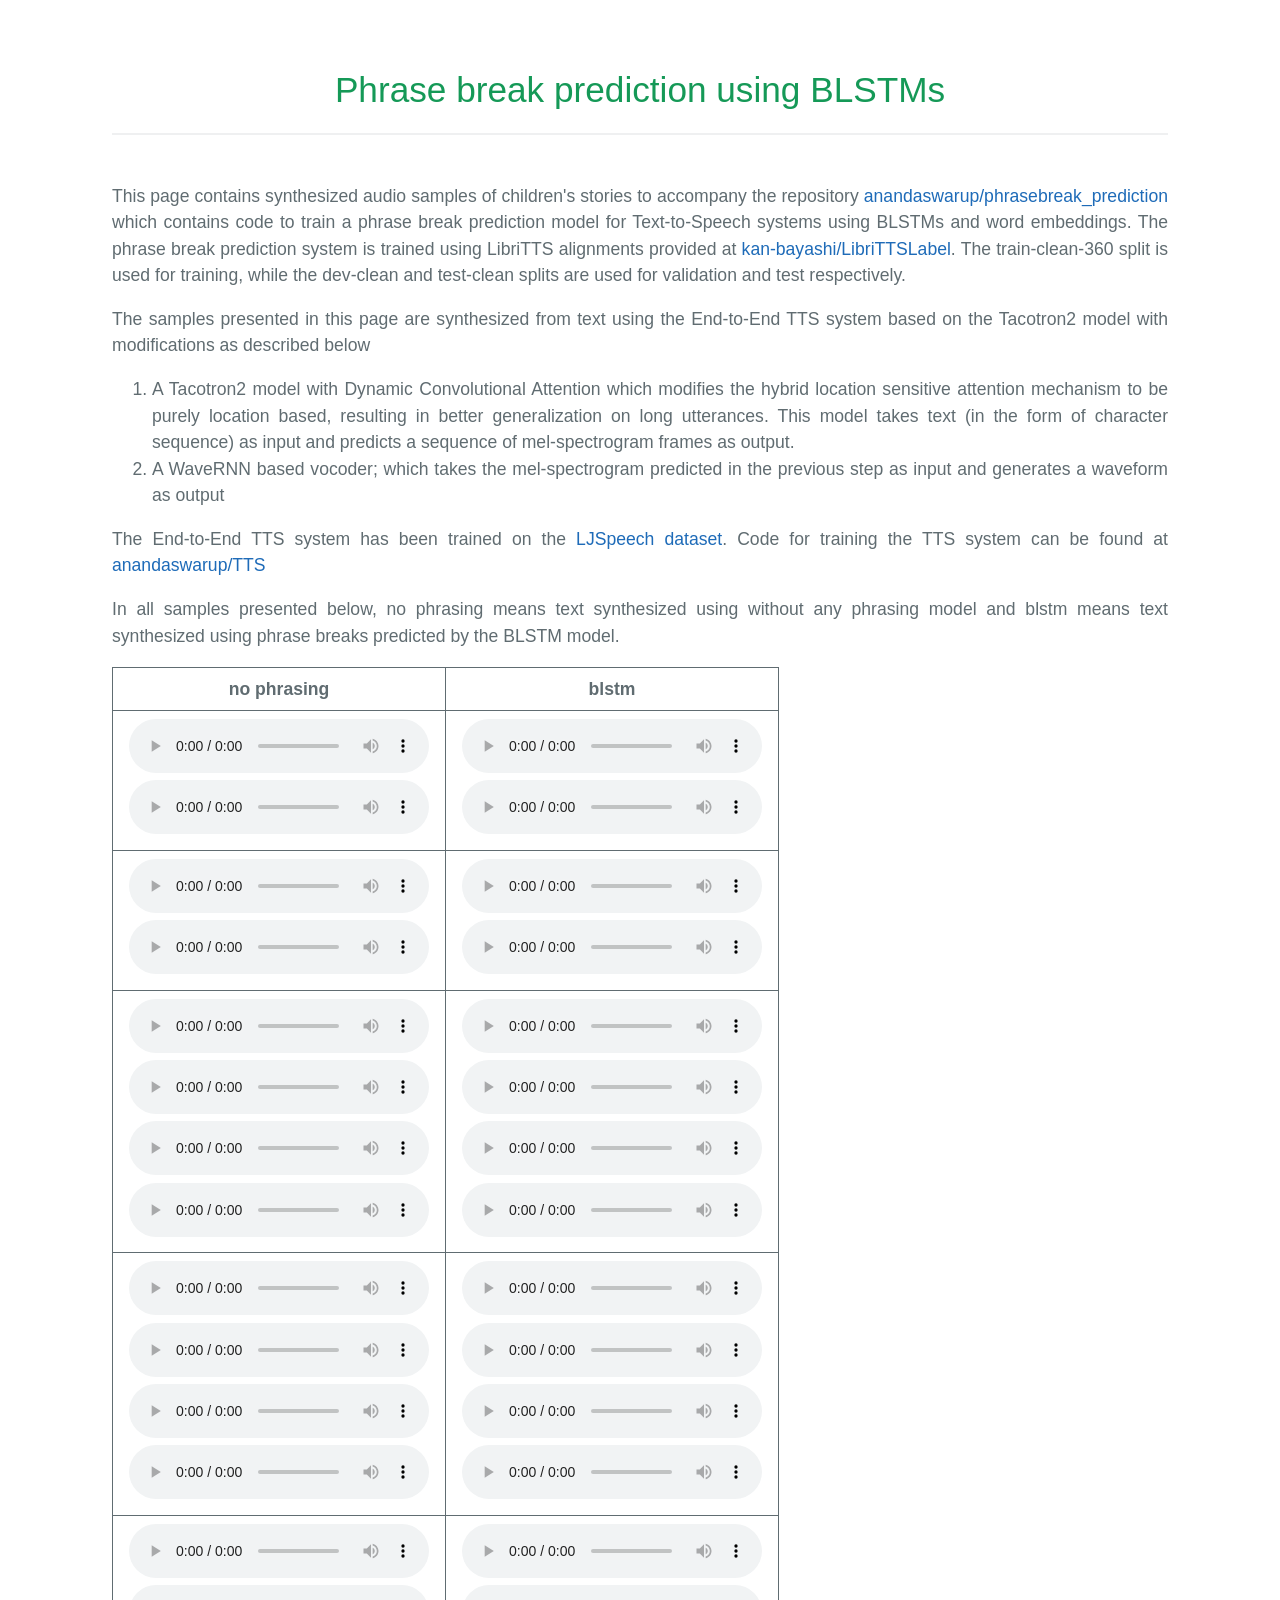
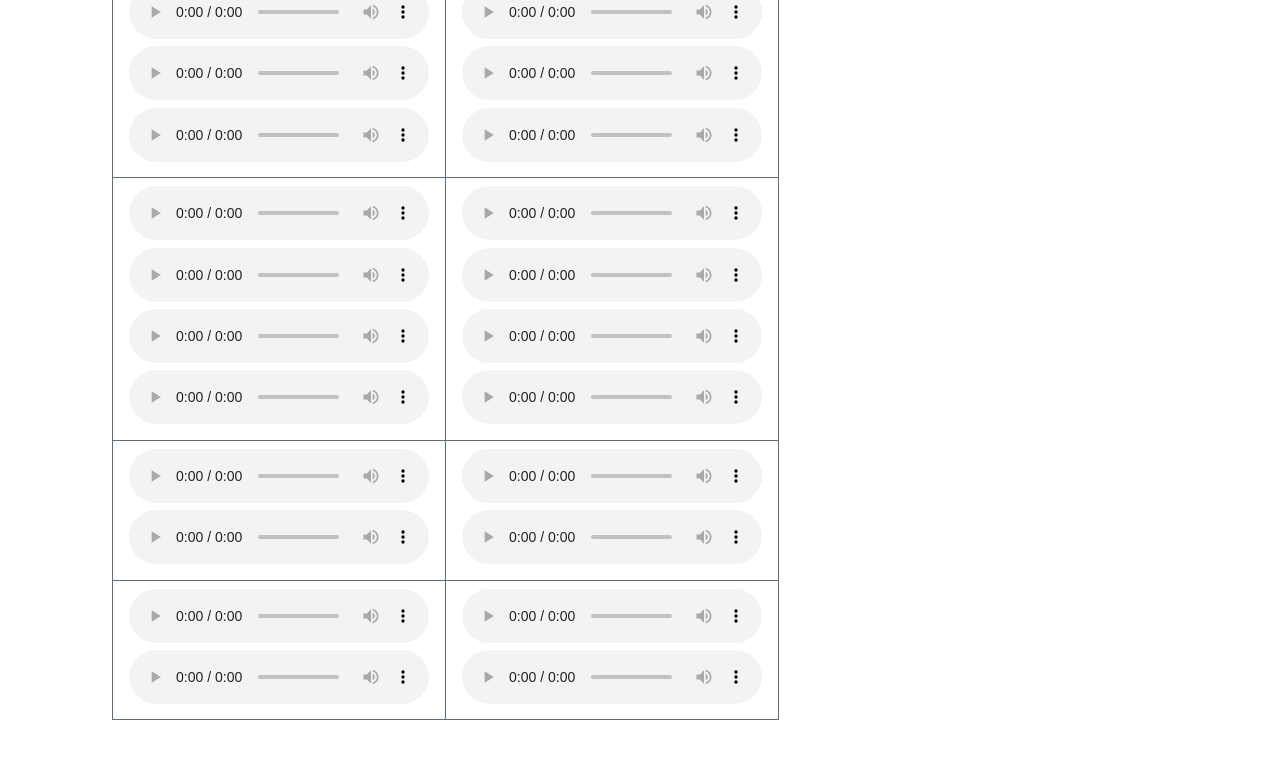
<file: index.html>
<!DOCTYPE html>
<html>

<head>
    <link rel="stylesheet" type="text/css" href="style.css">
    <title>Phrase break prediction using BLSTMs</title>
    <!-- <link rel="icon" type="image/png" href="icon.svg"> -->
</head>

<body>
    <header>
        <h1>
            Phrase break prediction using BLSTMs
        </h1>
        <hr>
    </header>
    <main>
        <p> This page contains synthesized audio samples of children's stories to accompany the repository <a
                href="https://github.com/anandaswarup/phrasebreak_prediction">anandaswarup/phrasebreak_prediction</a>
            which contains code to train a phrase break prediction model for Text-to-Speech systems using BLSTMs and
            word embeddings. The phrase break prediction system is trained using LibriTTS alignments provided at <a
                href="https://github.com/kan-bayashi/LibriTTSLabel">kan-bayashi/LibriTTSLabel</a>. The
            train-clean-360 split is used for training, while the dev-clean and test-clean splits are used for
            validation and test respectively.
            <br />
        </p>
        <p>
            The samples presented in this page are synthesized from text using the End-to-End TTS system based on the
            Tacotron2 model with modifications as described below
        <ol>
            <li>
                A Tacotron2 model with Dynamic Convolutional Attention which modifies the hybrid location sensitive
                attention mechanism to be purely location based, resulting in better generalization on long utterances.
                This model takes text (in the form of character sequence) as input and predicts a sequence of
                mel-spectrogram frames as output.
            </li>
            <li>
                A WaveRNN based vocoder; which takes the mel-spectrogram predicted in the previous step as input and
                generates a waveform as output
            </li>
        </ol>
        The End-to-End TTS system has been trained on the <a href="https://keithito.com/LJ-Speech-Dataset">LJSpeech
            dataset</a>. Code for training the TTS system can be found at <a href="
            https://github.com/anandaswarup/TTS">anandaswarup/TTS</a>
        <br />
        </p>
        <p>
            In all samples presented below, no phrasing means text synthesized using without any phrasing model and
            blstm means text synthesized using phrase breaks predicted by the BLSTM model.
        </p>
        <p>
        <table class="center">
            <tr>
                <th>
                    no phrasing
                </th>
                <th>
                    blstm
                </th>
            </tr>
            <tr>
                <td>
                    <audio controls>
                        <source
                            src="https://github.com/anandaswarup/phrasebreak_prediction/blob/9f08990283b5c2fab46a5afbb432768335712239/samples/stories_no_punc/story_01_01-tacotron2_300000steps-WaveRNN_300000steps.wav?raw=true"
                            ,type="audio/wav">
                    </audio>
                    <br>
                    <audio controls>
                        <source
                            src="https://github.com/anandaswarup/phrasebreak_prediction/blob/9f08990283b5c2fab46a5afbb432768335712239/samples/stories_no_punc/story_01_02-tacotron2_300000steps-WaveRNN_300000steps.wav?raw=true"
                            ,type="audio/wav">
                    </audio>
                </td>
                <td>
                    <audio controls>
                        <source
                            src="https://github.com/anandaswarup/phrasebreak_prediction/blob/9f08990283b5c2fab46a5afbb432768335712239/samples/stories_model_predicted_punc/story_01_01-tacotron2_300000steps-WaveRNN_300000steps.wav?raw=true"
                            ,type="audio/wav">
                    </audio>
                    <br>
                    <audio controls>
                        <source
                            src="https://github.com/anandaswarup/phrasebreak_prediction/blob/9f08990283b5c2fab46a5afbb432768335712239/samples/stories_model_predicted_punc/story_01_02-tacotron2_300000steps-WaveRNN_300000steps.wav?raw=true"
                            ,type="audio/wav">
                    </audio>
                </td>
            </tr>
            <tr>
                <td>
                    <audio controls>
                        <source
                            src="https://github.com/anandaswarup/phrasebreak_prediction/blob/9f08990283b5c2fab46a5afbb432768335712239/samples/stories_no_punc/story_02_01-tacotron2_300000steps-WaveRNN_300000steps.wav?raw=true"
                            ,type="audio/wav">
                    </audio>
                    <br>
                    <audio controls>
                        <source
                            src="https://github.com/anandaswarup/phrasebreak_prediction/blob/9f08990283b5c2fab46a5afbb432768335712239/samples/stories_no_punc/story_02_02-tacotron2_300000steps-WaveRNN_300000steps.wav?raw=true"
                            ,type="audio/wav">
                    </audio>
                </td>
                <td>
                    <audio controls>
                        <source
                            src="https://github.com/anandaswarup/phrasebreak_prediction/blob/9f08990283b5c2fab46a5afbb432768335712239/samples/stories_model_predicted_punc/story_02_01-tacotron2_300000steps-WaveRNN_300000steps.wav?raw=true"
                            ,type="audio/wav">
                    </audio>
                    <br>
                    <audio controls>
                        <source
                            src="https://github.com/anandaswarup/phrasebreak_prediction/blob/9f08990283b5c2fab46a5afbb432768335712239/samples/stories_model_predicted_punc/story_02_02-tacotron2_300000steps-WaveRNN_300000steps.wav?raw=true"
                            ,type="audio/wav">
                    </audio>
                </td>
            </tr>
            <tr>
                <td>
                    <audio controls>
                        <source
                            src="https://github.com/anandaswarup/phrasebreak_prediction/blob/9f08990283b5c2fab46a5afbb432768335712239/samples/stories_no_punc/story_03_01-tacotron2_300000steps-WaveRNN_300000steps.wav?raw=true"
                            ,type="audio/wav">
                    </audio>
                    <br>
                    <audio controls>
                        <source
                            src="https://github.com/anandaswarup/phrasebreak_prediction/blob/9f08990283b5c2fab46a5afbb432768335712239/samples/stories_no_punc/story_03_02-tacotron2_300000steps-WaveRNN_300000steps.wav?raw=true"
                            ,type="audio/wav">
                    </audio>
                    <br>
                    <audio controls>
                        <source
                            src="https://github.com/anandaswarup/phrasebreak_prediction/blob/9f08990283b5c2fab46a5afbb432768335712239/samples/stories_no_punc/story_03_03-tacotron2_300000steps-WaveRNN_300000steps.wav?raw=true"
                            ,type="audio/wav">
                    </audio>
                    <br>
                    <audio controls>
                        <source
                            src="https://github.com/anandaswarup/phrasebreak_prediction/blob/9f08990283b5c2fab46a5afbb432768335712239/samples/stories_no_punc/story_03_04-tacotron2_300000steps-WaveRNN_300000steps.wav?raw=true"
                            ,type="audio/wav">
                    </audio>
                </td>
                <td>
                    <audio controls>
                        <source
                            src="https://github.com/anandaswarup/phrasebreak_prediction/blob/9f08990283b5c2fab46a5afbb432768335712239/samples/stories_model_predicted_punc/story_03_01-tacotron2_300000steps-WaveRNN_300000steps.wav?raw=true"
                            ,type="audio/wav">
                    </audio>
                    <br>
                    <audio controls>
                        <source
                            src="https://github.com/anandaswarup/phrasebreak_prediction/blob/9f08990283b5c2fab46a5afbb432768335712239/samples/stories_model_predicted_punc/story_03_02-tacotron2_300000steps-WaveRNN_300000steps.wav?raw=true"
                            ,type="audio/wav">
                    </audio>
                    <br>
                    <audio controls>
                        <source
                            src="https://github.com/anandaswarup/phrasebreak_prediction/blob/9f08990283b5c2fab46a5afbb432768335712239/samples/stories_model_predicted_punc/story_03_03-tacotron2_300000steps-WaveRNN_300000steps.wav?raw=true"
                            ,type="audio/wav">
                    </audio>
                    <br>
                    <audio controls>
                        <source
                            src="https://github.com/anandaswarup/phrasebreak_prediction/blob/9f08990283b5c2fab46a5afbb432768335712239/samples/stories_model_predicted_punc/story_03_04-tacotron2_300000steps-WaveRNN_300000steps.wav?raw=true"
                            ,type="audio/wav">
                    </audio>
                </td>
            </tr>
            <tr>
                <td>
                    <audio controls>
                        <source
                            src="https://github.com/anandaswarup/phrasebreak_prediction/blob/9f08990283b5c2fab46a5afbb432768335712239/samples/stories_no_punc/story_04_01-tacotron2_300000steps-WaveRNN_300000steps.wav?raw=true"
                            ,type="audio/wav">
                    </audio>
                    <br>
                    <audio controls>
                        <source
                            src="https://github.com/anandaswarup/phrasebreak_prediction/blob/9f08990283b5c2fab46a5afbb432768335712239/samples/stories_no_punc/story_04_02-tacotron2_300000steps-WaveRNN_300000steps.wav?raw=true"
                            ,type="audio/wav">
                    </audio>
                    <br>
                    <audio controls>
                        <source
                            src="https://github.com/anandaswarup/phrasebreak_prediction/blob/9f08990283b5c2fab46a5afbb432768335712239/samples/stories_no_punc/story_04_03-tacotron2_300000steps-WaveRNN_300000steps.wav?raw=true"
                            ,type="audio/wav">
                    </audio>
                    <br>
                    <audio controls>
                        <source
                            src="https://github.com/anandaswarup/phrasebreak_prediction/blob/9f08990283b5c2fab46a5afbb432768335712239/samples/stories_no_punc/story_04_04-tacotron2_300000steps-WaveRNN_300000steps.wav?raw=true"
                            ,type="audio/wav">
                    </audio>
                </td>
                <td>
                    <audio controls>
                        <source
                            src="https://github.com/anandaswarup/phrasebreak_prediction/blob/9f08990283b5c2fab46a5afbb432768335712239/samples/stories_model_predicted_punc/story_04_01-tacotron2_300000steps-WaveRNN_300000steps.wav?raw=true"
                            ,type="audio/wav">
                    </audio>
                    <br>
                    <audio controls>
                        <source
                            src="https://github.com/anandaswarup/phrasebreak_prediction/blob/9f08990283b5c2fab46a5afbb432768335712239/samples/stories_model_predicted_punc/story_04_02-tacotron2_300000steps-WaveRNN_300000steps.wav?raw=true"
                            ,type="audio/wav">
                    </audio>
                    <br>
                    <audio controls>
                        <source
                            src="https://github.com/anandaswarup/phrasebreak_prediction/blob/9f08990283b5c2fab46a5afbb432768335712239/samples/stories_model_predicted_punc/story_04_03-tacotron2_300000steps-WaveRNN_300000steps.wav?raw=true"
                            ,type="audio/wav">
                    </audio>
                    <br>
                    <audio controls>
                        <source
                            src="https://github.com/anandaswarup/phrasebreak_prediction/blob/9f08990283b5c2fab46a5afbb432768335712239/samples/stories_model_predicted_punc/story_04_04-tacotron2_300000steps-WaveRNN_300000steps.wav?raw=true"
                            ,type="audio/wav">
                    </audio>
                </td>
            </tr>
            <tr>
                <td>
                    <audio controls>
                        <source
                            src="https://github.com/anandaswarup/phrasebreak_prediction/blob/9f08990283b5c2fab46a5afbb432768335712239/samples/stories_no_punc/story_05_01-tacotron2_300000steps-WaveRNN_300000steps.wav?raw=true"
                            ,type="audio/wav">
                    </audio>
                    <br>
                    <audio controls>
                        <source
                            src="https://github.com/anandaswarup/phrasebreak_prediction/blob/9f08990283b5c2fab46a5afbb432768335712239/samples/stories_no_punc/story_05_02-tacotron2_300000steps-WaveRNN_300000steps.wav?raw=true"
                            ,type="audio/wav">
                    </audio>
                    <br>
                    <audio controls>
                        <source
                            src="https://github.com/anandaswarup/phrasebreak_prediction/blob/9f08990283b5c2fab46a5afbb432768335712239/samples/stories_no_punc/story_05_03-tacotron2_300000steps-WaveRNN_300000steps.wav?raw=true"
                            ,type="audio/wav">
                    </audio>
                    <br>
                    <audio controls>
                        <source
                            src="https://github.com/anandaswarup/phrasebreak_prediction/blob/9f08990283b5c2fab46a5afbb432768335712239/samples/stories_no_punc/story_05_04-tacotron2_300000steps-WaveRNN_300000steps.wav?raw=true"
                            ,type="audio/wav">
                    </audio>
                </td>
                <td>
                    <audio controls>
                        <source
                            src="https://github.com/anandaswarup/phrasebreak_prediction/blob/9f08990283b5c2fab46a5afbb432768335712239/samples/stories_model_predicted_punc/story_05_01-tacotron2_300000steps-WaveRNN_300000steps.wav?raw=true"
                            ,type="audio/wav">
                    </audio>
                    <br>
                    <audio controls>
                        <source
                            src="https://github.com/anandaswarup/phrasebreak_prediction/blob/9f08990283b5c2fab46a5afbb432768335712239/samples/stories_model_predicted_punc/story_05_02-tacotron2_300000steps-WaveRNN_300000steps.wav?raw=true"
                            ,type="audio/wav">
                    </audio>
                    <br>
                    <audio controls>
                        <source
                            src="https://github.com/anandaswarup/phrasebreak_prediction/blob/9f08990283b5c2fab46a5afbb432768335712239/samples/stories_model_predicted_punc/story_05_03-tacotron2_300000steps-WaveRNN_300000steps.wav?raw=true"
                            ,type="audio/wav">
                    </audio>
                    <br>
                    <audio controls>
                        <source
                            src="https://github.com/anandaswarup/phrasebreak_prediction/blob/9f08990283b5c2fab46a5afbb432768335712239/samples/stories_model_predicted_punc/story_05_04-tacotron2_300000steps-WaveRNN_300000steps.wav?raw=true"
                            ,type="audio/wav">
                    </audio>
                </td>
            </tr>
            <tr>
                <td>
                    <audio controls>
                        <source
                            src="https://github.com/anandaswarup/phrasebreak_prediction/blob/9f08990283b5c2fab46a5afbb432768335712239/samples/stories_no_punc/story_06_01-tacotron2_300000steps-WaveRNN_300000steps.wav?raw=true"
                            ,type="audio/wav">
                    </audio>
                    <br>
                    <audio controls>
                        <source
                            src="https://github.com/anandaswarup/phrasebreak_prediction/blob/9f08990283b5c2fab46a5afbb432768335712239/samples/stories_no_punc/story_06_02-tacotron2_300000steps-WaveRNN_300000steps.wav?raw=true"
                            ,type="audio/wav">
                    </audio>
                    <br>
                    <audio controls>
                        <source
                            src="https://github.com/anandaswarup/phrasebreak_prediction/blob/9f08990283b5c2fab46a5afbb432768335712239/samples/stories_no_punc/story_06_03-tacotron2_300000steps-WaveRNN_300000steps.wav?raw=true"
                            ,type="audio/wav">
                    </audio>
                    <br>
                    <audio controls>
                        <source
                            src="https://github.com/anandaswarup/phrasebreak_prediction/blob/9f08990283b5c2fab46a5afbb432768335712239/samples/stories_no_punc/story_06_04-tacotron2_300000steps-WaveRNN_300000steps.wav?raw=true"
                            ,type="audio/wav">
                    </audio>
                </td>
                <td>
                    <audio controls>
                        <source
                            src="https://github.com/anandaswarup/phrasebreak_prediction/blob/9f08990283b5c2fab46a5afbb432768335712239/samples/stories_model_predicted_punc/story_06_01-tacotron2_300000steps-WaveRNN_300000steps.wav?raw=true"
                            ,type="audio/wav">
                    </audio>
                    <br>
                    <audio controls>
                        <source
                            src="https://github.com/anandaswarup/phrasebreak_prediction/blob/9f08990283b5c2fab46a5afbb432768335712239/samples/stories_model_predicted_punc/story_06_02-tacotron2_300000steps-WaveRNN_300000steps.wav?raw=true"
                            ,type="audio/wav">
                    </audio>
                    <br>
                    <audio controls>
                        <source
                            src="https://github.com/anandaswarup/phrasebreak_prediction/blob/9f08990283b5c2fab46a5afbb432768335712239/samples/stories_model_predicted_punc/story_06_03-tacotron2_300000steps-WaveRNN_300000steps.wav?raw=true"
                            ,type="audio/wav">
                    </audio>
                    <br>
                    <audio controls>
                        <source
                            src="https://github.com/anandaswarup/phrasebreak_prediction/blob/9f08990283b5c2fab46a5afbb432768335712239/samples/stories_model_predicted_punc/story_06_04-tacotron2_300000steps-WaveRNN_300000steps.wav?raw=true"
                            ,type="audio/wav">
                    </audio>
                </td>
            </tr>
            <tr>
                <td>
                    <audio controls>
                        <source
                            src="https://github.com/anandaswarup/phrasebreak_prediction/blob/9f08990283b5c2fab46a5afbb432768335712239/samples/stories_no_punc/story_07_01-tacotron2_300000steps-WaveRNN_300000steps.wav?raw=true"
                            ,type="audio/wav">
                    </audio>
                    <br>
                    <audio controls>
                        <source
                            src="https://github.com/anandaswarup/phrasebreak_prediction/blob/9f08990283b5c2fab46a5afbb432768335712239/samples/stories_no_punc/story_07_02-tacotron2_300000steps-WaveRNN_300000steps.wav?raw=true"
                            ,type="audio/wav">
                    </audio>
                </td>
                <td>
                    <audio controls>
                        <source
                            src="https://github.com/anandaswarup/phrasebreak_prediction/blob/9f08990283b5c2fab46a5afbb432768335712239/samples/stories_model_predicted_punc/story_07_01-tacotron2_300000steps-WaveRNN_300000steps.wav?raw=true"
                            ,type="audio/wav">
                    </audio>
                    <br>
                    <audio controls>
                        <source
                            src="https://github.com/anandaswarup/phrasebreak_prediction/blob/9f08990283b5c2fab46a5afbb432768335712239/samples/stories_model_predicted_punc/story_07_02-tacotron2_300000steps-WaveRNN_300000steps.wav?raw=true"
                            ,type="audio/wav">
                    </audio>
                </td>
            </tr>
            <tr>
                <td>
                    <audio controls>
                        <source
                            src="https://github.com/anandaswarup/phrasebreak_prediction/blob/9f08990283b5c2fab46a5afbb432768335712239/samples/stories_no_punc/story_08_01-tacotron2_300000steps-WaveRNN_300000steps.wav?raw=true"
                            ,type="audio/wav">
                    </audio>
                    <br>
                    <audio controls>
                        <source
                            src="https://github.com/anandaswarup/phrasebreak_prediction/blob/9f08990283b5c2fab46a5afbb432768335712239/samples/stories_no_punc/story_08_02-tacotron2_300000steps-WaveRNN_300000steps.wav?raw=true"
                            ,type="audio/wav">
                    </audio>
                </td>
                <td>
                    <audio controls>
                        <source
                            src="https://github.com/anandaswarup/phrasebreak_prediction/blob/9f08990283b5c2fab46a5afbb432768335712239/samples/stories_model_predicted_punc/story_08_01-tacotron2_300000steps-WaveRNN_300000steps.wav?raw=true"
                            ,type="audio/wav">
                    </audio>
                    <br>
                    <audio controls>
                        <source
                            src="https://github.com/anandaswarup/phrasebreak_prediction/blob/9f08990283b5c2fab46a5afbb432768335712239/samples/stories_model_predicted_punc/story_08_02-tacotron2_300000steps-WaveRNN_300000steps.wav?raw=true"
                            ,type="audio/wav">
                    </audio>
                </td>
            </tr>
        </table>
        </p>
    </main>
</body>

</html>
</file>
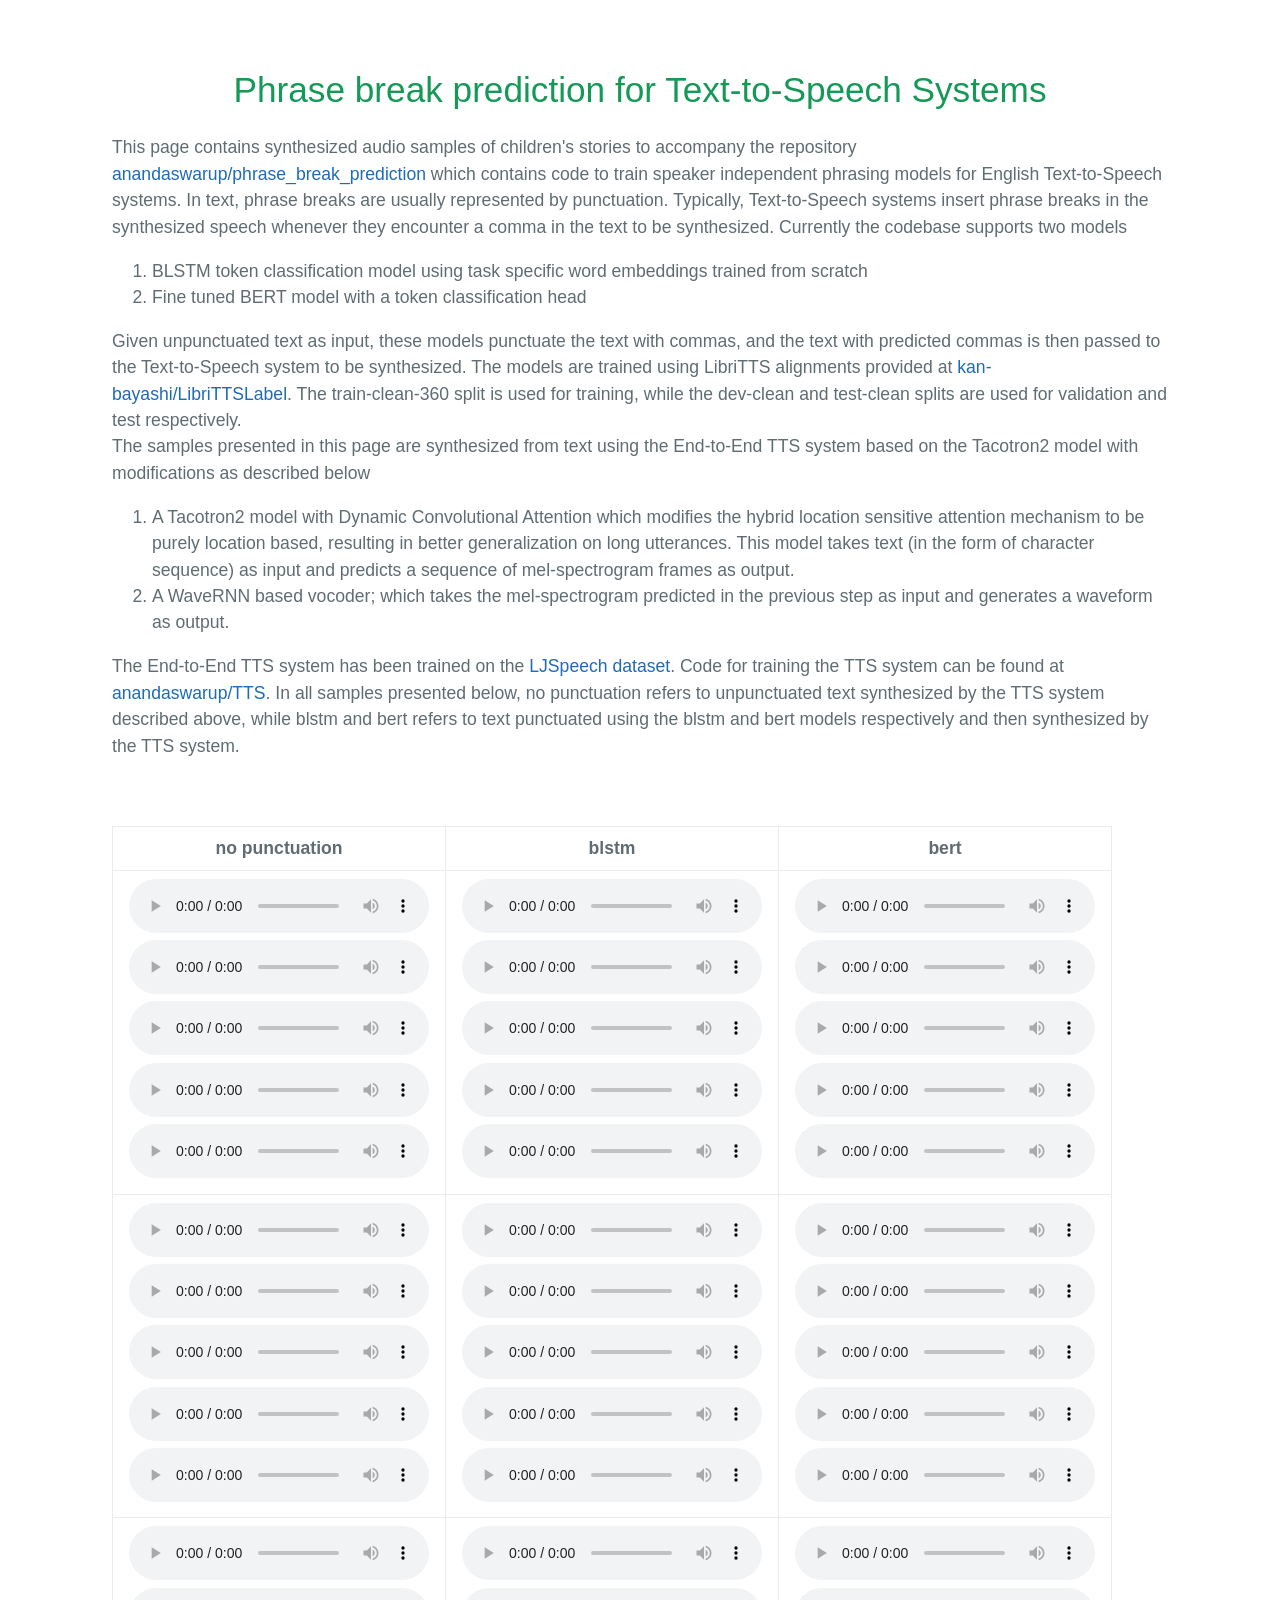
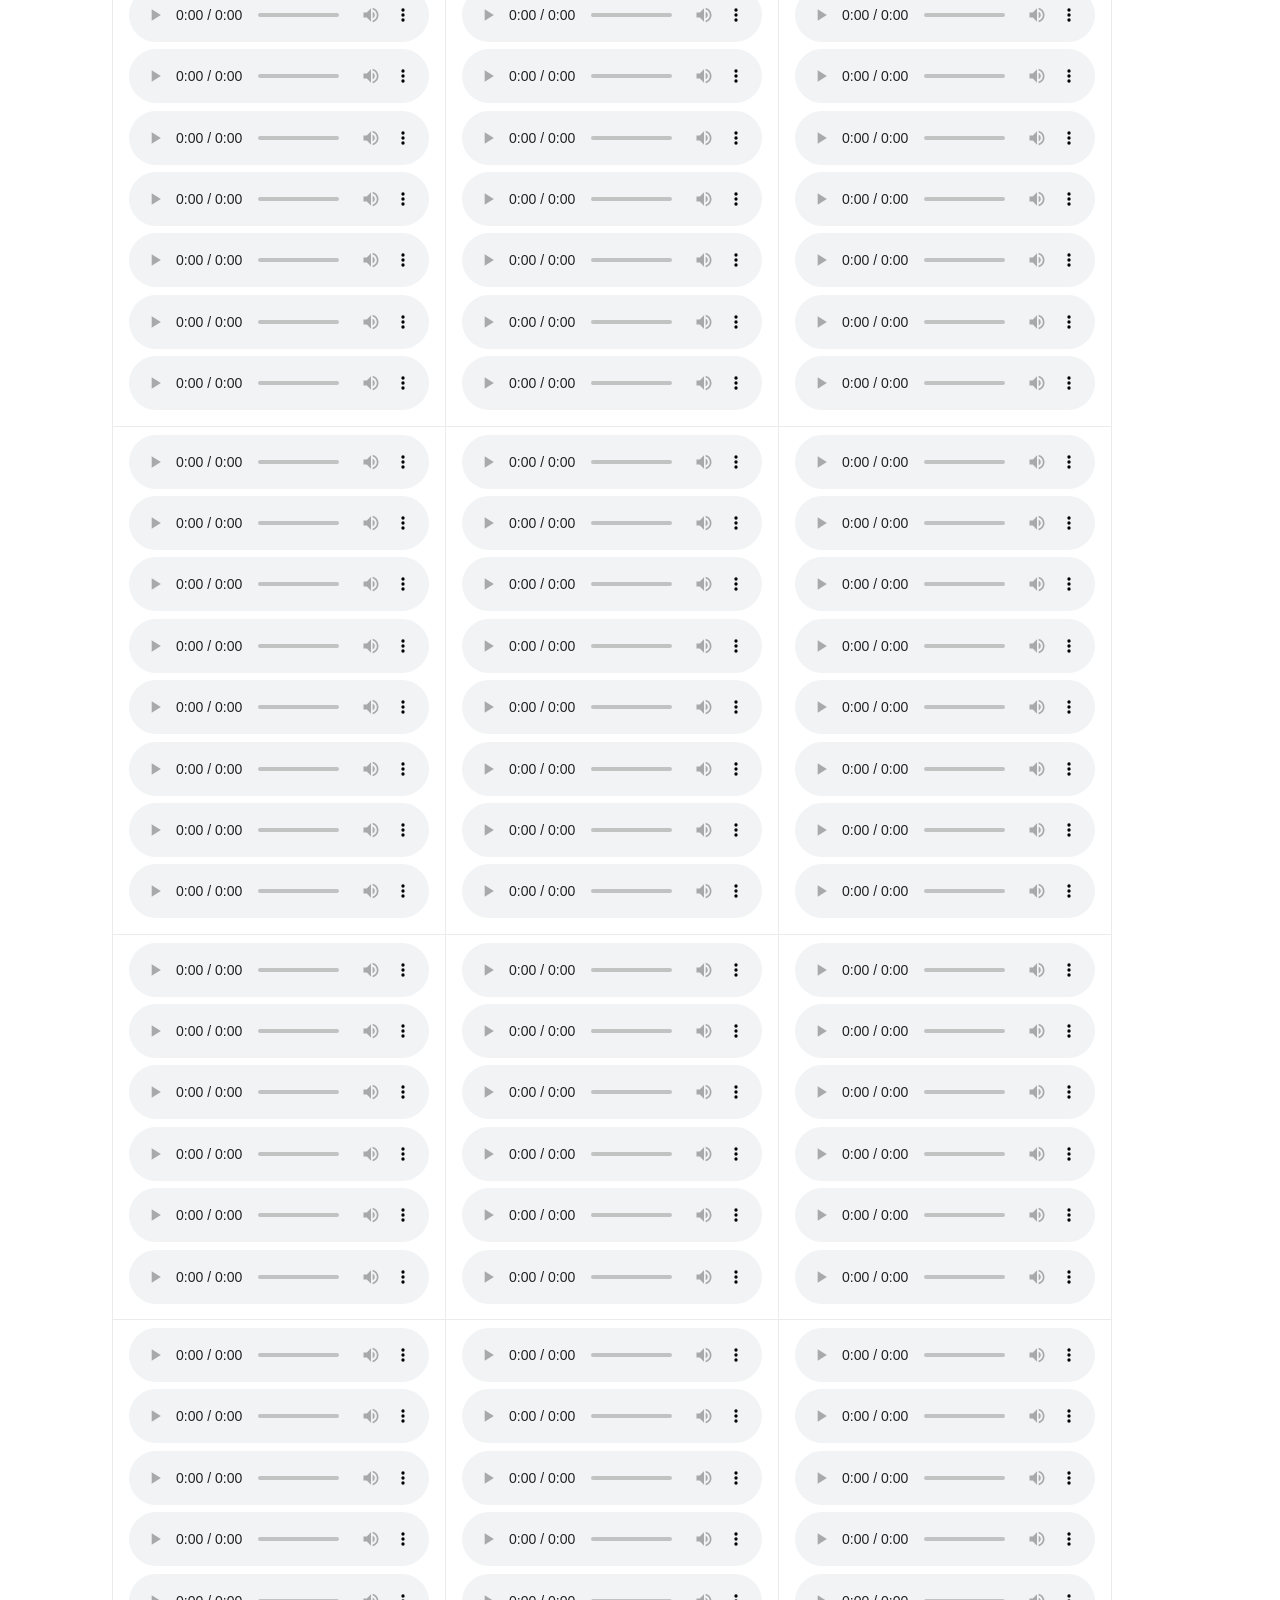
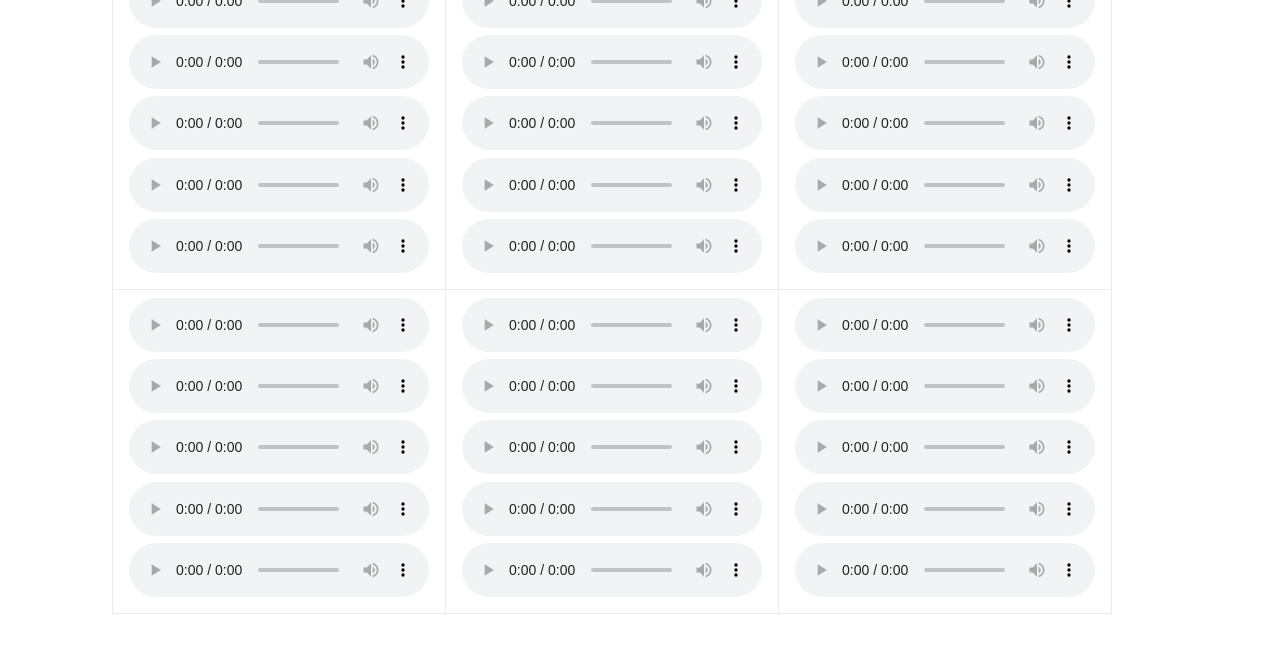
<file: docs/index.html>
<!DOCTYPE html>
<html>

<head>
    <link rel="stylesheet" type="text/css" href="style.css">
    <title>Phrase break prediction for Text-to-Speech Systems</title>
</head>

<body>
    <header>
        <h1>Phrase break prediction for Text-to-Speech Systems</h1>
        <p>
            This page contains synthesized audio samples of children's stories to accompany the repository
            <a href="https://github.com/anandaswarup/phrase_break_prediction">anandaswarup/phrase_break_prediction</a>
            which contains code to train speaker independent phrasing models for English Text-to-Speech systems. In
            text, phrase breaks are usually represented by punctuation. Typically, Text-to-Speech systems insert phrase
            breaks in the synthesized speech whenever they encounter a comma in the text to be synthesized. Currently
            the codebase supports two models
        <ol>
            <li>
                BLSTM token classification model using task specific word embeddings trained from scratch
            </li>
            <li>
                Fine tuned BERT model with a token classification head
            </li>
        </ol>
        Given unpunctuated text as input, these models punctuate the text with commas, and the text with predicted
        commas is then passed to the Text-to-Speech system to be synthesized. The models are trained using LibriTTS
        alignments provided at <a href="https://github.com/kan-bayashi/LibriTTSLabel">kan-bayashi/LibriTTSLabel</a>. The
        train-clean-360 split is used for training, while the dev-clean and test-clean splits are used for validation
        and test respectively.
        <br>
        The samples presented in this page are synthesized from text using the End-to-End TTS system based on the
        Tacotron2 model with modifications as described below
        <ol>
            <li>
                A Tacotron2 model with Dynamic Convolutional Attention which modifies the hybrid location sensitive
                attention mechanism to be purely location based, resulting in better generalization on long utterances.
                This
                model takes text (in the form of character sequence) as input and predicts a sequence of mel-spectrogram
                frames as output.
            </li>
            <li>
                A WaveRNN based vocoder; which takes the mel-spectrogram predicted in the previous step as input and
                generates a waveform as output.
            </li>
        </ol>
        The End-to-End TTS system has been trained on the <a href="https://keithito.com/LJ-Speech-Dataset/">LJSpeech
            dataset</a>. Code for training the TTS system can be found at <a
            href="https://github.com/anandaswarup/TTS">anandaswarup/TTS</a>. In all samples presented below, no
        punctuation refers to unpunctuated text synthesized by the TTS system described above, while blstm and bert
        refers to text punctuated using the blstm and bert models respectively and then synthesized by the TTS system.
        </p>
    </header>
    <main>
        <p>
        <table class="center">
            <thread>
                <th>no punctuation</th>
                <th>blstm</th>
                <th>bert</th>
            </thread>
            <tbody>
                <tr>
                    <td>
                        <audio controls>
                            <source
                                src="https://raw.githubusercontent.com/anandaswarup/phrase_break_prediction/main/docs/samples/stories_no_punctuation/Story_01_01-tacotron2_300000steps-WaveRNN_300000steps.wav">
                        </audio>
                        <br>
                        <audio controls>
                            <source
                                src="https://raw.githubusercontent.com/anandaswarup/phrase_break_prediction/main/docs/samples/stories_no_punctuation/Story_01_02-tacotron2_300000steps-WaveRNN_300000steps.wav">
                        </audio>
                        <br>
                        <audio controls>
                            <source
                                src="https://raw.githubusercontent.com/anandaswarup/phrase_break_prediction/main/docs/samples/stories_no_punctuation/Story_01_03-tacotron2_300000steps-WaveRNN_300000steps.wav">
                        </audio>
                        <br>
                        <audio controls>
                            <source
                                src="https://raw.githubusercontent.com/anandaswarup/phrase_break_prediction/main/docs/samples/stories_no_punctuation/Story_01_04-tacotron2_300000steps-WaveRNN_300000steps.wav">
                        </audio>
                        <br>
                        <audio controls>
                            <source
                                src="https://raw.githubusercontent.com/anandaswarup/phrase_break_prediction/main/docs/samples/stories_no_punctuation/Story_01_05-tacotron2_300000steps-WaveRNN_300000steps.wav">
                        </audio>
                    </td>
                    <td>
                        <audio controls>
                            <source
                                src="https://raw.githubusercontent.com/anandaswarup/phrase_break_prediction/main/docs/samples/stories_blstm_predicted_punctuation/Story_01_01-tacotron2_300000steps-WaveRNN_300000steps.wav">
                        </audio>
                        <br>
                        <audio controls>
                            <source
                                src="https://raw.githubusercontent.com/anandaswarup/phrase_break_prediction/main/docs/samples/stories_blstm_predicted_punctuation/Story_01_02-tacotron2_300000steps-WaveRNN_300000steps.wav">
                        </audio>
                        <br>
                        <audio controls>
                            <source
                                src="https://raw.githubusercontent.com/anandaswarup/phrase_break_prediction/main/docs/samples/stories_blstm_predicted_punctuation/Story_01_03-tacotron2_300000steps-WaveRNN_300000steps.wav">
                        </audio>
                        <br>
                        <audio controls>
                            <source
                                src="https://raw.githubusercontent.com/anandaswarup/phrase_break_prediction/main/docs/samples/stories_blstm_predicted_punctuation/Story_01_04-tacotron2_300000steps-WaveRNN_300000steps.wav">
                        </audio>
                        <br>
                        <audio controls>
                            <source
                                src="https://raw.githubusercontent.com/anandaswarup/phrase_break_prediction/main/docs/samples/stories_blstm_predicted_punctuation/Story_01_05-tacotron2_300000steps-WaveRNN_300000steps.wav">
                        </audio>
                    </td>
                    <td>
                        <audio controls>
                            <source
                                src="https://raw.githubusercontent.com/anandaswarup/phrase_break_prediction/main/docs/samples/stories_bert_predicted_punctuation/Story_01_01-tacotron2_300000steps-WaveRNN_300000steps.wav">
                        </audio>
                        <br>
                        <audio controls>
                            <source
                                src="https://raw.githubusercontent.com/anandaswarup/phrase_break_prediction/main/docs/samples/stories_bert_predicted_punctuation/Story_01_02-tacotron2_300000steps-WaveRNN_300000steps.wav">
                        </audio>
                        <br>
                        <audio controls>
                            <source
                                src="https://raw.githubusercontent.com/anandaswarup/phrase_break_prediction/main/docs/samples/stories_bert_predicted_punctuation/Story_01_03-tacotron2_300000steps-WaveRNN_300000steps.wav">
                        </audio>
                        <br>
                        <audio controls>
                            <source
                                src="https://raw.githubusercontent.com/anandaswarup/phrase_break_prediction/main/docs/samples/stories_bert_predicted_punctuation/Story_01_04-tacotron2_300000steps-WaveRNN_300000steps.wav">
                        </audio>
                        <br>
                        <audio controls>
                            <source
                                src="https://raw.githubusercontent.com/anandaswarup/phrase_break_prediction/main/docs/samples/stories_bert_predicted_punctuation/Story_01_05-tacotron2_300000steps-WaveRNN_300000steps.wav">
                        </audio>
                    </td>
                </tr>
                <tr>
                    <td>
                        <audio controls>
                            <source
                                src="https://raw.githubusercontent.com/anandaswarup/phrase_break_prediction/main/docs/samples/stories_no_punctuation/Story_02_01-tacotron2_300000steps-WaveRNN_300000steps.wav">
                        </audio>
                        <br>
                        <audio controls>
                            <source
                                src="https://raw.githubusercontent.com/anandaswarup/phrase_break_prediction/main/docs/samples/stories_no_punctuation/Story_02_02-tacotron2_300000steps-WaveRNN_300000steps.wav">
                        </audio>
                        <br>
                        <audio controls>
                            <source
                                src="https://raw.githubusercontent.com/anandaswarup/phrase_break_prediction/main/docs/samples/stories_no_punctuation/Story_02_03-tacotron2_300000steps-WaveRNN_300000steps.wav">
                        </audio>
                        <br>
                        <audio controls>
                            <source
                                src="https://raw.githubusercontent.com/anandaswarup/phrase_break_prediction/main/docs/samples/stories_no_punctuation/Story_02_04-tacotron2_300000steps-WaveRNN_300000steps.wav">
                        </audio>
                        <br>
                        <audio controls>
                            <source
                                src="https://raw.githubusercontent.com/anandaswarup/phrase_break_prediction/main/docs/samples/stories_no_punctuation/Story_02_05-tacotron2_300000steps-WaveRNN_300000steps.wav">
                        </audio>
                    </td>
                    <td>
                        <audio controls>
                            <source
                                src="https://raw.githubusercontent.com/anandaswarup/phrase_break_prediction/main/docs/samples/stories_blstm_predicted_punctuation/Story_02_01-tacotron2_300000steps-WaveRNN_300000steps.wav">
                        </audio>
                        <br>
                        <audio controls>
                            <source
                                src="https://raw.githubusercontent.com/anandaswarup/phrase_break_prediction/main/docs/samples/stories_blstm_predicted_punctuation/Story_02_02-tacotron2_300000steps-WaveRNN_300000steps.wav">
                        </audio>
                        <br>
                        <audio controls>
                            <source
                                src="https://raw.githubusercontent.com/anandaswarup/phrase_break_prediction/main/docs/samples/stories_blstm_predicted_punctuation/Story_02_03-tacotron2_300000steps-WaveRNN_300000steps.wav">
                        </audio>
                        <br>
                        <audio controls>
                            <source
                                src="https://raw.githubusercontent.com/anandaswarup/phrase_break_prediction/main/docs/samples/stories_blstm_predicted_punctuation/Story_02_04-tacotron2_300000steps-WaveRNN_300000steps.wav">
                        </audio>
                        <br>
                        <audio controls>
                            <source
                                src="https://raw.githubusercontent.com/anandaswarup/phrase_break_prediction/main/docs/samples/stories_blstm_predicted_punctuation/Story_02_05-tacotron2_300000steps-WaveRNN_300000steps.wav">
                        </audio>
                    </td>
                    <td>
                        <audio controls>
                            <source
                                src="https://raw.githubusercontent.com/anandaswarup/phrase_break_prediction/main/docs/samples/stories_bert_predicted_punctuation/Story_02_01-tacotron2_300000steps-WaveRNN_300000steps.wav">
                        </audio>
                        <br>
                        <audio controls>
                            <source
                                src="https://raw.githubusercontent.com/anandaswarup/phrase_break_prediction/main/docs/samples/stories_bert_predicted_punctuation/Story_02_02-tacotron2_300000steps-WaveRNN_300000steps.wav">
                        </audio>
                        <br>
                        <audio controls>
                            <source
                                src="https://raw.githubusercontent.com/anandaswarup/phrase_break_prediction/main/docs/samples/stories_bert_predicted_punctuation/Story_02_03-tacotron2_300000steps-WaveRNN_300000steps.wav">
                        </audio>
                        <br>
                        <audio controls>
                            <source
                                src="https://raw.githubusercontent.com/anandaswarup/phrase_break_prediction/main/docs/samples/stories_bert_predicted_punctuation/Story_02_04-tacotron2_300000steps-WaveRNN_300000steps.wav">
                        </audio>
                        <br>
                        <audio controls>
                            <source
                                src="https://raw.githubusercontent.com/anandaswarup/phrase_break_prediction/main/docs/samples/stories_bert_predicted_punctuation/Story_02_05-tacotron2_300000steps-WaveRNN_300000steps.wav">
                        </audio>
                    </td>
                </tr>
                <tr>
                    <td>
                        <audio controls>
                            <source
                                src="https://raw.githubusercontent.com/anandaswarup/phrase_break_prediction/main/docs/samples/stories_no_punctuation/Story_03_01-tacotron2_300000steps-WaveRNN_300000steps.wav">
                        </audio>
                        <br>
                        <audio controls>
                            <source
                                src="https://raw.githubusercontent.com/anandaswarup/phrase_break_prediction/main/docs/samples/stories_no_punctuation/Story_03_02-tacotron2_300000steps-WaveRNN_300000steps.wav">
                        </audio>
                        <br>
                        <audio controls>
                            <source
                                src="https://raw.githubusercontent.com/anandaswarup/phrase_break_prediction/main/docs/samples/stories_no_punctuation/Story_03_03-tacotron2_300000steps-WaveRNN_300000steps.wav">
                        </audio>
                        <br>
                        <audio controls>
                            <source
                                src="https://raw.githubusercontent.com/anandaswarup/phrase_break_prediction/main/docs/samples/stories_no_punctuation/Story_03_04-tacotron2_300000steps-WaveRNN_300000steps.wav">
                        </audio>
                        <br>
                        <audio controls>
                            <source
                                src="https://raw.githubusercontent.com/anandaswarup/phrase_break_prediction/main/docs/samples/stories_no_punctuation/Story_03_05-tacotron2_300000steps-WaveRNN_300000steps.wav">
                        </audio>
                        <br>
                        <audio controls>
                            <source
                                src="https://raw.githubusercontent.com/anandaswarup/phrase_break_prediction/main/docs/samples/stories_no_punctuation/Story_03_06-tacotron2_300000steps-WaveRNN_300000steps.wav">
                        </audio>
                        <br>
                        <audio controls>
                            <source
                                src="https://raw.githubusercontent.com/anandaswarup/phrase_break_prediction/main/docs/samples/stories_no_punctuation/Story_03_07-tacotron2_300000steps-WaveRNN_300000steps.wav">
                        </audio>
                        <br>
                        <audio controls>
                            <source
                                src="https://raw.githubusercontent.com/anandaswarup/phrase_break_prediction/main/docs/samples/stories_no_punctuation/Story_03_08-tacotron2_300000steps-WaveRNN_300000steps.wav">
                        </audio>
                    </td>
                    <td>
                        <audio controls>
                            <source
                                src="https://raw.githubusercontent.com/anandaswarup/phrase_break_prediction/main/docs/samples/stories_blstm_predicted_punctuation/Story_03_01-tacotron2_300000steps-WaveRNN_300000steps.wav">
                        </audio>
                        <br>
                        <audio controls>
                            <source
                                src="https://raw.githubusercontent.com/anandaswarup/phrase_break_prediction/main/docs/samples/stories_blstm_predicted_punctuation/Story_03_02-tacotron2_300000steps-WaveRNN_300000steps.wav">
                        </audio>
                        <br>
                        <audio controls>
                            <source
                                src="https://raw.githubusercontent.com/anandaswarup/phrase_break_prediction/main/docs/samples/stories_blstm_predicted_punctuation/Story_03_03-tacotron2_300000steps-WaveRNN_300000steps.wav">
                        </audio>
                        <br>
                        <audio controls>
                            <source
                                src="https://raw.githubusercontent.com/anandaswarup/phrase_break_prediction/main/docs/samples/stories_blstm_predicted_punctuation/Story_03_04-tacotron2_300000steps-WaveRNN_300000steps.wav">
                        </audio>
                        <br>
                        <audio controls>
                            <source
                                src="https://raw.githubusercontent.com/anandaswarup/phrase_break_prediction/main/docs/samples/stories_blstm_predicted_punctuation/Story_03_05-tacotron2_300000steps-WaveRNN_300000steps.wav">
                        </audio>
                        <br>
                        <audio controls>
                            <source
                                src="https://raw.githubusercontent.com/anandaswarup/phrase_break_prediction/main/docs/samples/stories_blstm_predicted_punctuation/Story_03_06-tacotron2_300000steps-WaveRNN_300000steps.wav">
                        </audio>
                        <br>
                        <audio controls>
                            <source
                                src="https://raw.githubusercontent.com/anandaswarup/phrase_break_prediction/main/docs/samples/stories_blstm_predicted_punctuation/Story_03_07-tacotron2_300000steps-WaveRNN_300000steps.wav">
                        </audio>
                        <br>
                        <audio controls>
                            <source
                                src="https://raw.githubusercontent.com/anandaswarup/phrase_break_prediction/main/docs/samples/stories_blstm_predicted_punctuation/Story_03_08-tacotron2_300000steps-WaveRNN_300000steps.wav">
                        </audio>
                    </td>
                    <td>
                        <audio controls>
                            <source
                                src="https://raw.githubusercontent.com/anandaswarup/phrase_break_prediction/main/docs/samples/stories_bert_predicted_punctuation/Story_03_01-tacotron2_300000steps-WaveRNN_300000steps.wav">
                        </audio>
                        <br>
                        <audio controls>
                            <source
                                src="https://raw.githubusercontent.com/anandaswarup/phrase_break_prediction/main/docs/samples/stories_bert_predicted_punctuation/Story_03_02-tacotron2_300000steps-WaveRNN_300000steps.wav">
                        </audio>
                        <br>
                        <audio controls>
                            <source
                                src="https://raw.githubusercontent.com/anandaswarup/phrase_break_prediction/main/docs/samples/stories_bert_predicted_punctuation/Story_03_03-tacotron2_300000steps-WaveRNN_300000steps.wav">
                        </audio>
                        <br>
                        <audio controls>
                            <source
                                src="https://raw.githubusercontent.com/anandaswarup/phrase_break_prediction/main/docs/samples/stories_bert_predicted_punctuation/Story_03_04-tacotron2_300000steps-WaveRNN_300000steps.wav">
                        </audio>
                        <br>
                        <audio controls>
                            <source
                                src="https://raw.githubusercontent.com/anandaswarup/phrase_break_prediction/main/docs/samples/stories_bert_predicted_punctuation/Story_03_05-tacotron2_300000steps-WaveRNN_300000steps.wav">
                        </audio>
                        <br>
                        <audio controls>
                            <source
                                src="https://raw.githubusercontent.com/anandaswarup/phrase_break_prediction/main/docs/samples/stories_bert_predicted_punctuation/Story_03_06-tacotron2_300000steps-WaveRNN_300000steps.wav">
                        </audio>
                        <br>
                        <audio controls>
                            <source
                                src="https://raw.githubusercontent.com/anandaswarup/phrase_break_prediction/main/docs/samples/stories_bert_predicted_punctuation/Story_03_07-tacotron2_300000steps-WaveRNN_300000steps.wav">
                        </audio>
                        <br>
                        <audio controls>
                            <source
                                src="https://raw.githubusercontent.com/anandaswarup/phrase_break_prediction/main/docs/samples/stories_bert_predicted_punctuation/Story_03_08-tacotron2_300000steps-WaveRNN_300000steps.wav">
                        </audio>
                    </td>
                </tr>
                <tr>
                    <td>
                        <audio controls>
                            <source
                                src="https://raw.githubusercontent.com/anandaswarup/phrase_break_prediction/main/docs/samples/stories_no_punctuation/Story_04_01-tacotron2_300000steps-WaveRNN_300000steps.wav">
                        </audio>
                        <br>
                        <audio controls>
                            <source
                                src="https://raw.githubusercontent.com/anandaswarup/phrase_break_prediction/main/docs/samples/stories_no_punctuation/Story_04_02-tacotron2_300000steps-WaveRNN_300000steps.wav">
                        </audio>
                        <br>
                        <audio controls>
                            <source
                                src="https://raw.githubusercontent.com/anandaswarup/phrase_break_prediction/main/docs/samples/stories_no_punctuation/Story_04_03-tacotron2_300000steps-WaveRNN_300000steps.wav">
                        </audio>
                        <br>
                        <audio controls>
                            <source
                                src="https://raw.githubusercontent.com/anandaswarup/phrase_break_prediction/main/docs/samples/stories_no_punctuation/Story_04_04-tacotron2_300000steps-WaveRNN_300000steps.wav">
                        </audio>
                        <br>
                        <audio controls>
                            <source
                                src="https://raw.githubusercontent.com/anandaswarup/phrase_break_prediction/main/docs/samples/stories_no_punctuation/Story_04_05-tacotron2_300000steps-WaveRNN_300000steps.wav">
                        </audio>
                        <br>
                        <audio controls>
                            <source
                                src="https://raw.githubusercontent.com/anandaswarup/phrase_break_prediction/main/docs/samples/stories_no_punctuation/Story_04_06-tacotron2_300000steps-WaveRNN_300000steps.wav">
                        </audio>
                        <br>
                        <audio controls>
                            <source
                                src="https://raw.githubusercontent.com/anandaswarup/phrase_break_prediction/main/docs/samples/stories_no_punctuation/Story_04_07-tacotron2_300000steps-WaveRNN_300000steps.wav">
                        </audio>
                        <br>
                        <audio controls>
                            <source
                                src="https://raw.githubusercontent.com/anandaswarup/phrase_break_prediction/main/docs/samples/stories_no_punctuation/Story_04_08-tacotron2_300000steps-WaveRNN_300000steps.wav">
                        </audio>
                    </td>
                    <td>
                        <audio controls>
                            <source
                                src="https://raw.githubusercontent.com/anandaswarup/phrase_break_prediction/main/docs/samples/stories_blstm_predicted_punctuation/Story_04_01-tacotron2_300000steps-WaveRNN_300000steps.wav">
                        </audio>
                        <br>
                        <audio controls>
                            <source
                                src="https://raw.githubusercontent.com/anandaswarup/phrase_break_prediction/main/docs/samples/stories_blstm_predicted_punctuation/Story_04_02-tacotron2_300000steps-WaveRNN_300000steps.wav">
                        </audio>
                        <br>
                        <audio controls>
                            <source
                                src="https://raw.githubusercontent.com/anandaswarup/phrase_break_prediction/main/docs/samples/stories_blstm_predicted_punctuation/Story_04_03-tacotron2_300000steps-WaveRNN_300000steps.wav">
                        </audio>
                        <br>
                        <audio controls>
                            <source
                                src="https://raw.githubusercontent.com/anandaswarup/phrase_break_prediction/main/docs/samples/stories_blstm_predicted_punctuation/Story_04_04-tacotron2_300000steps-WaveRNN_300000steps.wav">
                        </audio>
                        <br>
                        <audio controls>
                            <source
                                src="https://raw.githubusercontent.com/anandaswarup/phrase_break_prediction/main/docs/samples/stories_blstm_predicted_punctuation/Story_04_05-tacotron2_300000steps-WaveRNN_300000steps.wav">
                        </audio>
                        <br>
                        <audio controls>
                            <source
                                src="https://raw.githubusercontent.com/anandaswarup/phrase_break_prediction/main/docs/samples/stories_blstm_predicted_punctuation/Story_04_06-tacotron2_300000steps-WaveRNN_300000steps.wav">
                        </audio>
                        <br>
                        <audio controls>
                            <source
                                src="https://raw.githubusercontent.com/anandaswarup/phrase_break_prediction/main/docs/samples/stories_blstm_predicted_punctuation/Story_04_07-tacotron2_300000steps-WaveRNN_300000steps.wav">
                        </audio>
                        <br>
                        <audio controls>
                            <source
                                src="https://raw.githubusercontent.com/anandaswarup/phrase_break_prediction/main/docs/samples/stories_blstm_predicted_punctuation/Story_04_08-tacotron2_300000steps-WaveRNN_300000steps.wav">
                        </audio>
                    </td>
                    <td>
                        <audio controls>
                            <source
                                src="https://raw.githubusercontent.com/anandaswarup/phrase_break_prediction/main/docs/samples/stories_bert_predicted_punctuation/Story_04_01-tacotron2_300000steps-WaveRNN_300000steps.wav">
                        </audio>
                        <br>
                        <audio controls>
                            <source
                                src="https://raw.githubusercontent.com/anandaswarup/phrase_break_prediction/main/docs/samples/stories_bert_predicted_punctuation/Story_04_02-tacotron2_300000steps-WaveRNN_300000steps.wav">
                        </audio>
                        <br>
                        <audio controls>
                            <source
                                src="https://raw.githubusercontent.com/anandaswarup/phrase_break_prediction/main/docs/samples/stories_bert_predicted_punctuation/Story_04_03-tacotron2_300000steps-WaveRNN_300000steps.wav">
                        </audio>
                        <br>
                        <audio controls>
                            <source
                                src="https://raw.githubusercontent.com/anandaswarup/phrase_break_prediction/main/docs/samples/stories_bert_predicted_punctuation/Story_04_04-tacotron2_300000steps-WaveRNN_300000steps.wav">
                        </audio>
                        <br>
                        <audio controls>
                            <source
                                src="https://raw.githubusercontent.com/anandaswarup/phrase_break_prediction/main/docs/samples/stories_bert_predicted_punctuation/Story_04_05-tacotron2_300000steps-WaveRNN_300000steps.wav">
                        </audio>
                        <br>
                        <audio controls>
                            <source
                                src="https://raw.githubusercontent.com/anandaswarup/phrase_break_prediction/main/docs/samples/stories_bert_predicted_punctuation/Story_04_06-tacotron2_300000steps-WaveRNN_300000steps.wav">
                        </audio>
                        <br>
                        <audio controls>
                            <source
                                src="https://raw.githubusercontent.com/anandaswarup/phrase_break_prediction/main/docs/samples/stories_bert_predicted_punctuation/Story_04_07-tacotron2_300000steps-WaveRNN_300000steps.wav">
                        </audio>
                        <br>
                        <audio controls>
                            <source
                                src="https://raw.githubusercontent.com/anandaswarup/phrase_break_prediction/main/docs/samples/stories_bert_predicted_punctuation/Story_04_08-tacotron2_300000steps-WaveRNN_300000steps.wav">
                        </audio>
                    </td>
                </tr>
                <tr>
                    <td>
                        <audio controls>
                            <source
                                src="https://raw.githubusercontent.com/anandaswarup/phrase_break_prediction/main/docs/samples/stories_no_punctuation/Story_05_01-tacotron2_300000steps-WaveRNN_300000steps.wav">
                        </audio>
                        <br>
                        <audio controls>
                            <source
                                src="https://raw.githubusercontent.com/anandaswarup/phrase_break_prediction/main/docs/samples/stories_no_punctuation/Story_05_02-tacotron2_300000steps-WaveRNN_300000steps.wav">
                        </audio>
                        <br>
                        <audio controls>
                            <source
                                src="https://raw.githubusercontent.com/anandaswarup/phrase_break_prediction/main/docs/samples/stories_no_punctuation/Story_05_03-tacotron2_300000steps-WaveRNN_300000steps.wav">
                        </audio>
                        <br>
                        <audio controls>
                            <source
                                src="https://raw.githubusercontent.com/anandaswarup/phrase_break_prediction/main/docs/samples/stories_no_punctuation/Story_05_04-tacotron2_300000steps-WaveRNN_300000steps.wav">
                        </audio>
                        <br>
                        <audio controls>
                            <source
                                src="https://raw.githubusercontent.com/anandaswarup/phrase_break_prediction/main/docs/samples/stories_no_punctuation/Story_05_05-tacotron2_300000steps-WaveRNN_300000steps.wav">
                        </audio>
                        <br>
                        <audio controls>
                            <source
                                src="https://raw.githubusercontent.com/anandaswarup/phrase_break_prediction/main/docs/samples/stories_no_punctuation/Story_05_06-tacotron2_300000steps-WaveRNN_300000steps.wav">
                        </audio>
                    </td>
                    <td>
                        <audio controls>
                            <source
                                src="https://raw.githubusercontent.com/anandaswarup/phrase_break_prediction/main/docs/samples/stories_blstm_predicted_punctuation/Story_05_01-tacotron2_300000steps-WaveRNN_300000steps.wav">
                        </audio>
                        <br>
                        <audio controls>
                            <source
                                src="https://raw.githubusercontent.com/anandaswarup/phrase_break_prediction/main/docs/samples/stories_blstm_predicted_punctuation/Story_05_02-tacotron2_300000steps-WaveRNN_300000steps.wav">
                        </audio>
                        <br>
                        <audio controls>
                            <source
                                src="https://raw.githubusercontent.com/anandaswarup/phrase_break_prediction/main/docs/samples/stories_blstm_predicted_punctuation/Story_05_03-tacotron2_300000steps-WaveRNN_300000steps.wav">
                        </audio>
                        <br>
                        <audio controls>
                            <source
                                src="https://raw.githubusercontent.com/anandaswarup/phrase_break_prediction/main/docs/samples/stories_blstm_predicted_punctuation/Story_05_04-tacotron2_300000steps-WaveRNN_300000steps.wav">
                        </audio>
                        <br>
                        <audio controls>
                            <source
                                src="https://raw.githubusercontent.com/anandaswarup/phrase_break_prediction/main/docs/samples/stories_blstm_predicted_punctuation/Story_05_05-tacotron2_300000steps-WaveRNN_300000steps.wav">
                        </audio>
                        <br>
                        <audio controls>
                            <source
                                src="https://raw.githubusercontent.com/anandaswarup/phrase_break_prediction/main/docs/samples/stories_blstm_predicted_punctuation/Story_05_06-tacotron2_300000steps-WaveRNN_300000steps.wav">
                        </audio>
                    </td>
                    <td>
                        <audio controls>
                            <source
                                src="https://raw.githubusercontent.com/anandaswarup/phrase_break_prediction/main/docs/samples/stories_bert_predicted_punctuation/Story_05_01-tacotron2_300000steps-WaveRNN_300000steps.wav">
                        </audio>
                        <br>
                        <audio controls>
                            <source
                                src="https://raw.githubusercontent.com/anandaswarup/phrase_break_prediction/main/docs/samples/stories_bert_predicted_punctuation/Story_05_02-tacotron2_300000steps-WaveRNN_300000steps.wav">
                        </audio>
                        <br>
                        <audio controls>
                            <source
                                src="https://raw.githubusercontent.com/anandaswarup/phrase_break_prediction/main/docs/samples/stories_bert_predicted_punctuation/Story_05_03-tacotron2_300000steps-WaveRNN_300000steps.wav">
                        </audio>
                        <br>
                        <audio controls>
                            <source
                                src="https://raw.githubusercontent.com/anandaswarup/phrase_break_prediction/main/docs/samples/stories_bert_predicted_punctuation/Story_05_04-tacotron2_300000steps-WaveRNN_300000steps.wav">
                        </audio>
                        <br>
                        <audio controls>
                            <source
                                src="https://raw.githubusercontent.com/anandaswarup/phrase_break_prediction/main/docs/samples/stories_bert_predicted_punctuation/Story_05_05-tacotron2_300000steps-WaveRNN_300000steps.wav">
                        </audio>
                        <br>
                        <audio controls>
                            <source
                                src="https://raw.githubusercontent.com/anandaswarup/phrase_break_prediction/main/docs/samples/stories_bert_predicted_punctuation/Story_05_06-tacotron2_300000steps-WaveRNN_300000steps.wav">
                        </audio>
                    </td>
                </tr>
                <tr>
                    <td>
                        <audio controls>
                            <source
                                src="https://raw.githubusercontent.com/anandaswarup/phrase_break_prediction/main/docs/samples/stories_no_punctuation/Story_06_01-tacotron2_300000steps-WaveRNN_300000steps.wav">
                        </audio>
                        <br>
                        <audio controls>
                            <source
                                src="https://raw.githubusercontent.com/anandaswarup/phrase_break_prediction/main/docs/samples/stories_no_punctuation/Story_06_02-tacotron2_300000steps-WaveRNN_300000steps.wav">
                        </audio>
                        <br>
                        <audio controls>
                            <source
                                src="https://raw.githubusercontent.com/anandaswarup/phrase_break_prediction/main/docs/samples/stories_no_punctuation/Story_06_03-tacotron2_300000steps-WaveRNN_300000steps.wav">
                        </audio>
                        <br>
                        <audio controls>
                            <source
                                src="https://raw.githubusercontent.com/anandaswarup/phrase_break_prediction/main/docs/samples/stories_no_punctuation/Story_06_04-tacotron2_300000steps-WaveRNN_300000steps.wav">
                        </audio>
                        <br>
                        <audio controls>
                            <source
                                src="https://raw.githubusercontent.com/anandaswarup/phrase_break_prediction/main/docs/samples/stories_no_punctuation/Story_06_05-tacotron2_300000steps-WaveRNN_300000steps.wav">
                        </audio>
                        <br>
                        <audio controls>
                            <source
                                src="https://raw.githubusercontent.com/anandaswarup/phrase_break_prediction/main/docs/samples/stories_no_punctuation/Story_06_06-tacotron2_300000steps-WaveRNN_300000steps.wav">
                        </audio>
                        <br>
                        <audio controls>
                            <source
                                src="https://raw.githubusercontent.com/anandaswarup/phrase_break_prediction/main/docs/samples/stories_no_punctuation/Story_06_07-tacotron2_300000steps-WaveRNN_300000steps.wav">
                        </audio>
                        <br>
                        <audio controls>
                            <source
                                src="https://raw.githubusercontent.com/anandaswarup/phrase_break_prediction/main/docs/samples/stories_no_punctuation/Story_06_08-tacotron2_300000steps-WaveRNN_300000steps.wav">
                        </audio>
                        <br>
                        <audio controls>
                            <source
                                src="https://raw.githubusercontent.com/anandaswarup/phrase_break_prediction/main/docs/samples/stories_no_punctuation/Story_06_09-tacotron2_300000steps-WaveRNN_300000steps.wav">
                        </audio>
                    </td>
                    <td>
                        <audio controls>
                            <source
                                src="https://raw.githubusercontent.com/anandaswarup/phrase_break_prediction/main/docs/samples/stories_blstm_predicted_punctuation/Story_06_01-tacotron2_300000steps-WaveRNN_300000steps.wav">
                        </audio>
                        <br>
                        <audio controls>
                            <source
                                src="https://raw.githubusercontent.com/anandaswarup/phrase_break_prediction/main/docs/samples/stories_blstm_predicted_punctuation/Story_06_02-tacotron2_300000steps-WaveRNN_300000steps.wav">
                        </audio>
                        <br>
                        <audio controls>
                            <source
                                src="https://raw.githubusercontent.com/anandaswarup/phrase_break_prediction/main/docs/samples/stories_blstm_predicted_punctuation/Story_06_03-tacotron2_300000steps-WaveRNN_300000steps.wav">
                        </audio>
                        <br>
                        <audio controls>
                            <source
                                src="https://raw.githubusercontent.com/anandaswarup/phrase_break_prediction/main/docs/samples/stories_blstm_predicted_punctuation/Story_06_04-tacotron2_300000steps-WaveRNN_300000steps.wav">
                        </audio>
                        <br>
                        <audio controls>
                            <source
                                src="https://raw.githubusercontent.com/anandaswarup/phrase_break_prediction/main/docs/samples/stories_blstm_predicted_punctuation/Story_06_05-tacotron2_300000steps-WaveRNN_300000steps.wav">
                        </audio>
                        <br>
                        <audio controls>
                            <source
                                src="https://raw.githubusercontent.com/anandaswarup/phrase_break_prediction/main/docs/samples/stories_blstm_predicted_punctuation/Story_06_06-tacotron2_300000steps-WaveRNN_300000steps.wav">
                        </audio>
                        <br>
                        <audio controls>
                            <source
                                src="https://raw.githubusercontent.com/anandaswarup/phrase_break_prediction/main/docs/samples/stories_blstm_predicted_punctuation/Story_06_07-tacotron2_300000steps-WaveRNN_300000steps.wav">
                        </audio>
                        <br>
                        <audio controls>
                            <source
                                src="https://raw.githubusercontent.com/anandaswarup/phrase_break_prediction/main/docs/samples/stories_blstm_predicted_punctuation/Story_06_08-tacotron2_300000steps-WaveRNN_300000steps.wav">
                        </audio>
                        <br>
                        <audio controls>
                            <source
                                src="https://raw.githubusercontent.com/anandaswarup/phrase_break_prediction/main/docs/samples/stories_blstm_predicted_punctuation/Story_06_09-tacotron2_300000steps-WaveRNN_300000steps.wav">
                        </audio>
                    </td>
                    <td>
                        <audio controls>
                            <source
                                src="https://raw.githubusercontent.com/anandaswarup/phrase_break_prediction/main/docs/samples/stories_bert_predicted_punctuation/Story_06_01-tacotron2_300000steps-WaveRNN_300000steps.wav">
                        </audio>
                        <br>
                        <audio controls>
                            <source
                                src="https://raw.githubusercontent.com/anandaswarup/phrase_break_prediction/main/docs/samples/stories_bert_predicted_punctuation/Story_06_02-tacotron2_300000steps-WaveRNN_300000steps.wav">
                        </audio>
                        <br>
                        <audio controls>
                            <source
                                src="https://raw.githubusercontent.com/anandaswarup/phrase_break_prediction/main/docs/samples/stories_bert_predicted_punctuation/Story_06_03-tacotron2_300000steps-WaveRNN_300000steps.wav">
                        </audio>
                        <br>
                        <audio controls>
                            <source
                                src="https://raw.githubusercontent.com/anandaswarup/phrase_break_prediction/main/docs/samples/stories_bert_predicted_punctuation/Story_06_04-tacotron2_300000steps-WaveRNN_300000steps.wav">
                        </audio>
                        <br>
                        <audio controls>
                            <source
                                src="https://raw.githubusercontent.com/anandaswarup/phrase_break_prediction/main/docs/samples/stories_bert_predicted_punctuation/Story_06_05-tacotron2_300000steps-WaveRNN_300000steps.wav">
                        </audio>
                        <br>
                        <audio controls>
                            <source
                                src="https://raw.githubusercontent.com/anandaswarup/phrase_break_prediction/main/docs/samples/stories_bert_predicted_punctuation/Story_06_06-tacotron2_300000steps-WaveRNN_300000steps.wav">
                        </audio>
                        <br>
                        <audio controls>
                            <source
                                src="https://raw.githubusercontent.com/anandaswarup/phrase_break_prediction/main/docs/samples/stories_bert_predicted_punctuation/Story_06_07-tacotron2_300000steps-WaveRNN_300000steps.wav">
                        </audio>
                        <br>
                        <audio controls>
                            <source
                                src="https://raw.githubusercontent.com/anandaswarup/phrase_break_prediction/main/docs/samples/stories_bert_predicted_punctuation/Story_06_08-tacotron2_300000steps-WaveRNN_300000steps.wav">
                        </audio>
                        <br>
                        <audio controls>
                            <source
                                src="https://raw.githubusercontent.com/anandaswarup/phrase_break_prediction/main/docs/samples/stories_bert_predicted_punctuation/Story_06_09-tacotron2_300000steps-WaveRNN_300000steps.wav">
                        </audio>
                    </td>
                </tr>
                <tr>
                    <td>
                        <audio controls>
                            <source
                                src="https://raw.githubusercontent.com/anandaswarup/phrase_break_prediction/main/docs/samples/stories_no_punctuation/Story_07_01-tacotron2_300000steps-WaveRNN_300000steps.wav">
                        </audio>
                        <br>
                        <audio controls>
                            <source
                                src="https://raw.githubusercontent.com/anandaswarup/phrase_break_prediction/main/docs/samples/stories_no_punctuation/Story_07_02-tacotron2_300000steps-WaveRNN_300000steps.wav">
                        </audio>
                        <br>
                        <audio controls>
                            <source
                                src="https://raw.githubusercontent.com/anandaswarup/phrase_break_prediction/main/docs/samples/stories_no_punctuation/Story_07_03-tacotron2_300000steps-WaveRNN_300000steps.wav">
                        </audio>
                        <br>
                        <audio controls>
                            <source
                                src="https://raw.githubusercontent.com/anandaswarup/phrase_break_prediction/main/docs/samples/stories_no_punctuation/Story_07_04-tacotron2_300000steps-WaveRNN_300000steps.wav">
                        </audio>
                        <br>
                        <audio controls>
                            <source
                                src="https://raw.githubusercontent.com/anandaswarup/phrase_break_prediction/main/docs/samples/stories_no_punctuation/Story_07_05-tacotron2_300000steps-WaveRNN_300000steps.wav">
                        </audio>
                    </td>
                    <td>
                        <audio controls>
                            <source
                                src="https://raw.githubusercontent.com/anandaswarup/phrase_break_prediction/main/docs/samples/stories_blstm_predicted_punctuation/Story_07_01-tacotron2_300000steps-WaveRNN_300000steps.wav">
                        </audio>
                        <br>
                        <audio controls>
                            <source
                                src="https://raw.githubusercontent.com/anandaswarup/phrase_break_prediction/main/docs/samples/stories_blstm_predicted_punctuation/Story_07_02-tacotron2_300000steps-WaveRNN_300000steps.wav">
                        </audio>
                        <br>
                        <audio controls>
                            <source
                                src="https://raw.githubusercontent.com/anandaswarup/phrase_break_prediction/main/docs/samples/stories_blstm_predicted_punctuation/Story_07_03-tacotron2_300000steps-WaveRNN_300000steps.wav">
                        </audio>
                        <br>
                        <audio controls>
                            <source
                                src="https://raw.githubusercontent.com/anandaswarup/phrase_break_prediction/main/docs/samples/stories_blstm_predicted_punctuation/Story_07_04-tacotron2_300000steps-WaveRNN_300000steps.wav">
                        </audio>
                        <br>
                        <audio controls>
                            <source
                                src="https://raw.githubusercontent.com/anandaswarup/phrase_break_prediction/main/docs/samples/stories_blstm_predicted_punctuation/Story_07_05-tacotron2_300000steps-WaveRNN_300000steps.wav">
                        </audio>
                    </td>
                    <td>
                        <audio controls>
                            <source
                                src="https://raw.githubusercontent.com/anandaswarup/phrase_break_prediction/main/docs/samples/stories_bert_predicted_punctuation/Story_07_01-tacotron2_300000steps-WaveRNN_300000steps.wav">
                        </audio>
                        <br>
                        <audio controls>
                            <source
                                src="https://raw.githubusercontent.com/anandaswarup/phrase_break_prediction/main/docs/samples/stories_bert_predicted_punctuation/Story_07_02-tacotron2_300000steps-WaveRNN_300000steps.wav">
                        </audio>
                        <br>
                        <audio controls>
                            <source
                                src="https://raw.githubusercontent.com/anandaswarup/phrase_break_prediction/main/docs/samples/stories_bert_predicted_punctuation/Story_07_03-tacotron2_300000steps-WaveRNN_300000steps.wav">
                        </audio>
                        <br>
                        <audio controls>
                            <source
                                src="https://raw.githubusercontent.com/anandaswarup/phrase_break_prediction/main/docs/samples/stories_bert_predicted_punctuation/Story_07_04-tacotron2_300000steps-WaveRNN_300000steps.wav">
                        </audio>
                        <br>
                        <audio controls>
                            <source
                                src="https://raw.githubusercontent.com/anandaswarup/phrase_break_prediction/main/docs/samples/stories_bert_predicted_punctuation/Story_07_05-tacotron2_300000steps-WaveRNN_300000steps.wav">
                        </audio>
                    </td>
                </tr>
            </tbody>
        </table>
        </p>
    </main>
</body>

</html>
</file>
<file: style.css>
* {
    box-sizing: border-box;
}

body {
    padding: 0;
    margin: 0;
    font-family: "Open Sans", "Helvetica Neue", Helvetica, Arial, sans-serif;
    font-size: 16px;
    line-height: 1.5;
    color: #606c71;
    text-align: justify;
}



h1,
h2,
h3,
h4,
h5,
h6 {
    margin-top: 2rem;
    margin-bottom: 1rem;
    font-weight: normal;
    color: #159957;
    text-align: center;
}

@media only screen and (min-width: 64em) {
    header {
        max-width: 64rem;
        padding: 2rem 6rem 0rem 6rem;
        margin: 0 auto;
        font-size: 1.1rem;
    }

    main {
        max-width: 64rem;
        padding: 2rem 6rem;
        margin: 0 auto;
        font-size: 1.1rem;
    }
}

@media only screen and (min-width: 42em) and (max-width: 64em) {
    header {
        padding: 2rem 4rem 0rem 4rem;
        font-size: 1.1rem;
    }

    main {
        padding: 2rem 4rem;
        font-size: 1.1rem;
    }
}

@media only screen and (max-width: 42em) {
    header {
        padding: 2rem 1rem 0rem 1rem;
        font-size: 1rem;
    }

    main {
        padding: 2rem 1rem;
        font-size: 1rem;
    }
}

header,
main {
    word-wrap: break-word;
    max-width: 78rem;
}

main :first-child {
    margin-top: 0;
}

p {
    margin-bottom: 1em;
}

hr {
    height: 2px;
    padding: 0;
    margin: 1rem 0;
    background-color: #eff0f1;
    border: 0;
}

a {
    color: #1e6bb8;
    text-decoration: none;
}

a:hover {
    text-decoration: underline;
}

ul {
    margin: 0;
}

table {
    display: block;
    overflow: auto;
    word-break: normal;
    word-break: keep-all;
    -webkit-overflow-scrolling: touch;
    border-collapse: collapse;
    border-spacing: 0;
}

table.center {
    margin-left: auto;
    margin-right: auto;
}

th {
    font-weight: bold;
    text-align: center;
}

th,
td {
    padding: 0.5rem 1rem;
    border: 1px solid;
}
</file>
<file: docs/style.css>
* {
    box-sizing: border-box;
}

body {
    padding: 0;
    margin: 0;
    font-family: "Open Sans", "Helvetica Neue", Helvetica, Arial, sans-serif;
    font-size: 16px;
    line-height: 1.5;
    color: #606c71;
}



h1,
h2,
h3,
h4,
h5,
h6 {
    text-align: center;
    margin-top: 2rem;
    margin-bottom: 1rem;
    font-weight: normal;
    color: #159957;
}

@media only screen and (min-width: 64em) {
    header {
        max-width: 64rem;
        padding: 2rem 6rem 0rem 6rem;
        margin: 0 auto;
        font-size: 1.1rem;
    }

    main {
        max-width: 64rem;
        padding: 2rem 6rem;
        margin: 0 auto;
        font-size: 1.1rem;
    }
}

@media only screen and (min-width: 42em) and (max-width: 64em) {
    header {
        padding: 2rem 4rem 0rem 4rem;
        font-size: 1.1rem;
    }

    main {
        padding: 2rem 4rem;
        font-size: 1.1rem;
    }
}

@media only screen and (max-width: 42em) {
    header {
        padding: 2rem 1rem 0rem 1rem;
        font-size: 1rem;
    }

    main {
        padding: 2rem 1rem;
        font-size: 1rem;
    }
}

header,
main {
    word-wrap: break-word;
    max-width: 78rem;
}

main :first-child {
    margin-top: 0;
}

p {
    margin-bottom: 1em;
}

hr {
    height: 2px;
    padding: 0;
    margin: 1rem 0;
    background-color: #eff0f1;
    border: 0;
}

a {
    color: #1e6bb8;
    text-decoration: none;
}

a:hover {
    text-decoration: underline;
}

ul {
    margin: 0;
}

table {
    display: block;
    overflow: auto;
    word-break: normal;
    word-break: keep-all;
    -webkit-overflow-scrolling: touch;
    border-collapse: collapse;
    border-spacing: 0;
    text-align: center;
}

table.center {
    margin-left: auto;
    margin-right: auto;
}

th {
    font-weight: bold;
}

th,
td {
    padding: 0.5rem 1rem;
    border: 1px solid #e9ebec;
}
</file>
